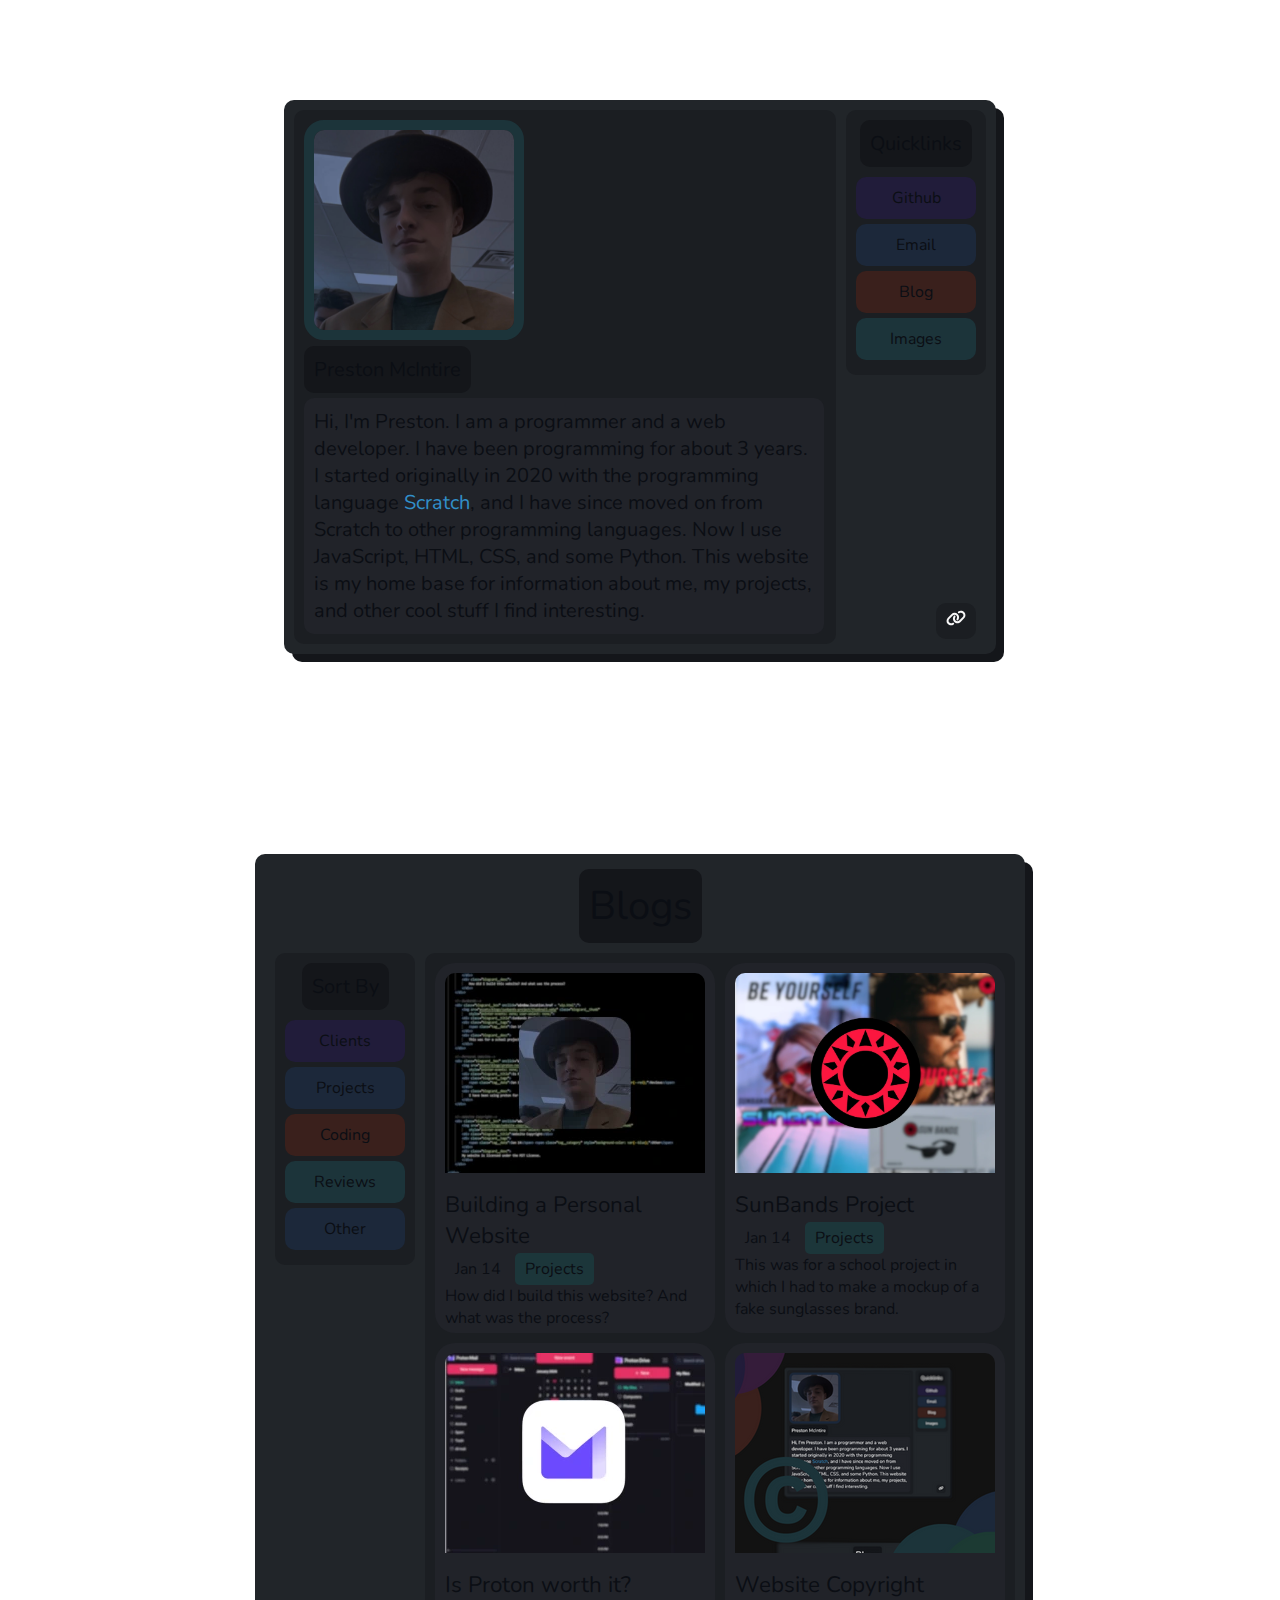
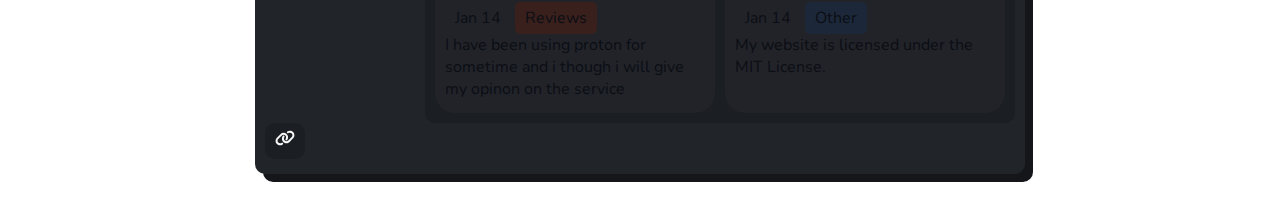
<file: index.html>
<!DOCTYPE html>
<html lang="en">

<head>
    <meta charset="UTF-8">
    <meta name="viewport" content="width=device-width, initial-scale=1.0">

    <title>Preston McIntire | Programmer Designer</title>
    <link rel="icon" href="assets/me.webp">

    <!--SEO/Meta-->
    <meta name="description"
        content="Hi, I'm Preston McIntire, and this is my personal website. I post cool projects and stuff I'm working on here.">
    <meta name="keywords"
        content="Coding, Developer, HTML, CSS, JS, Discord, Discord Bots, Discord.js, Node.js, Privacy, Web Dev, Preston McIntire">

    <!--Webcrawling-->
    <meta name="robots" content="index, follow"> <!--Allowed to crawl this page-->
    <meta name="robots" content="index, nofollow"> <!--Do not endorse links on this page-->

    <link rel="stylesheet" type="text/css" href="style.css" />

    <script type="text/javascript" src="script.js"></script>
</head>

<body>
    <!--About-Section-->
    <div class="about__sec" id="about-sec">
        <div class="about__box">
            <div class="info__sec">
                <img class="about__pfp" src="assets/me.webp" id="about__pfp" alt="Preston McIntire">
                <div class="about__nametag">Preston McIntire</div>
                <div class="about__desc">
                    Hi, I'm Preston. I am a programmer and a web developer. I have been programming for about 3 years. I
                    started originally in 2020 with the programming language <a
                        href="https://scratch.mit.edu">Scratch</a>,
                    and I have since moved on from Scratch to other programming languages. Now I use JavaScript, HTML,
                    CSS,
                    and some Python. This website is my home base for information about me, my projects, and other cool
                    stuff I find interesting.
                </div>
            </div>
        </div>
        <div class="quicklinks__box">
            <div class="quicklinks__title">Quicklinks</div>
            <div class="btn__quicklinks">
                <span class="btn__github"
                    onclick="window.location.href = 'https://github.com/PrestonMcintire';">Github</span>
                <span class="btn__email" onclick="window.location.href = 'mailto:contact@prestonmcintire.com';">Email</span>
                <span class="btn__blog" onclick="window.location.href = '../#blog-sec';">Blog</span>
                <span class="btn__img" onclick="window.location.href = '../index.html';">Images</span>
            </div>
        </div>
        <div class='about__sec-link'>
            <div class="seclink__btn"
                onclick="copyToClipboard('https://prestonmcintire.com#about-sec'); showNotification();">
                <img src="/assets/icons/link.svg" alt="Close Icon">
                <div class="notification" id="notification">
                    The link has been copied.
                </div>
            </div>
        </div>
    </div>
    </div>


    <!--Blog Section-->
    <div class="blog__sec" id="blog-sec">
        <div class="blog__title">Blogs</div>
        <div class="blog__content">
            <div class="blog__left">
                <div class="quicklinks__box">
                    <div class="sort__title">Sort By</div>
                    <div class="btn__sort">
                        <span class="btn__clients"
                            onclick="window.location.href = 'wip.html';">Clients</span>
                        <span class="btn__projects" onclick="window.location.href = 'wip.html';">Projects</span>
                        <span class="btn__coding" onclick="window.location.href = 'wip.html';">Coding</span>
                        <span class="btn__reviews" onclick="window.location.href = 'wip.html';">Reviews</span>
                        <span class="btn__other" onclick="window.location.href = 'wip.html';">Other</span>
                    </div>
                </div>
            </div>
            <div class="blog__right">
                <div class="blogcard__list">

                    <!--Personal Website-->
                    <div class="blogcard__box" onclick="window.location.href = 'wip.html';">
                        <img src="assets/blogs/personal-website/thumb-personal-website.webp" class="blogcard__thumb"
                            style="pointer-events: none; user-select: none;">
                        <div class="blogcard__title">Building a Personal Website</div>
                        <div class="blogcard__tags">
                            <span class="tag__date">Jan 14</span> <span class="tag__category">Projects</span>
                        </div>
                        <div class="blogcard__desc">
                            How did I build this website? And what was the process?
                        </div>
                    </div>

                    <!--SunBands-->
                    <div class="blogcard__box" onclick="window.location.href = 'wip.html';">
                        <img src="assets/blogs/sunbands-project/thumb-sunbands.webp" class="blogcard__thumb"
                            style="pointer-events: none; user-select: none;">
                        <div class="blogcard__title">SunBands Project</div>
                        <div class="blogcard__tags">
                            <span class="tag__date">Jan 14</span> <span class="tag__category">Projects</span>
                        </div>
                        <div class="blogcard__desc">
                            This was for a school project in which I had to make a mockup of a fake sunglasses brand.
                        </div>
                    </div>

                    <!--Proton-->
                    <div class="blogcard__box" onclick="window.location.href = 'wip.html';">
                        <img src="assets\blogs\proton-review\blogthumb-proton-review.webp" class="blogcard__thumb"
                            style="pointer-events: none; user-select: none;">
                        <div class="blogcard__title">Is Proton worth it?</div>
                        <div class="blogcard__tags">
                            <span class="tag__date">Jan 14</span> <span class="tag__category" style="background-color: var(--red);">Reviews</span>
                        </div>
                        <div class="blogcard__desc">
                            I have been using proton for sometime and i though i will give my opinon on the service
                        </div>
                    </div>


                    <!--Website Copyright-->
                    <div class="blogcard__box" onclick="window.location.href = 'wip.html';">
                        <img src="assets/blogs/website-copyright/Blog Thumb Website Copyright.png" class="blogcard__thumb"
                            style="pointer-events: none; user-select: none;">
                        <div class="blogcard__title">Website Copyright</div>
                        <div class="blogcard__tags">
                            <span class="tag__date">Jan 14</span> <span class="tag__category" style="background-color: var(--blue);">Other</span>
                        </div>
                        <div class="blogcard__desc">
                        My website is licensed under the MIT License.
                        </div>
                    </div>

                </div>
            </div>
        </div>
        <div class='blog__sect-link'>
            <div class="seclink__btn"
                onclick="copyToClipboard('https://prestonmcintire.com#blog-sec'); showNotification();">
                <img src="/assets/icons/link.svg" alt="Close Icon">
                <div class="notification" id="notification">
                    The link has been copied.
                </div>
            </div>
        </div>
    </div>
</body>

</html>
</file>
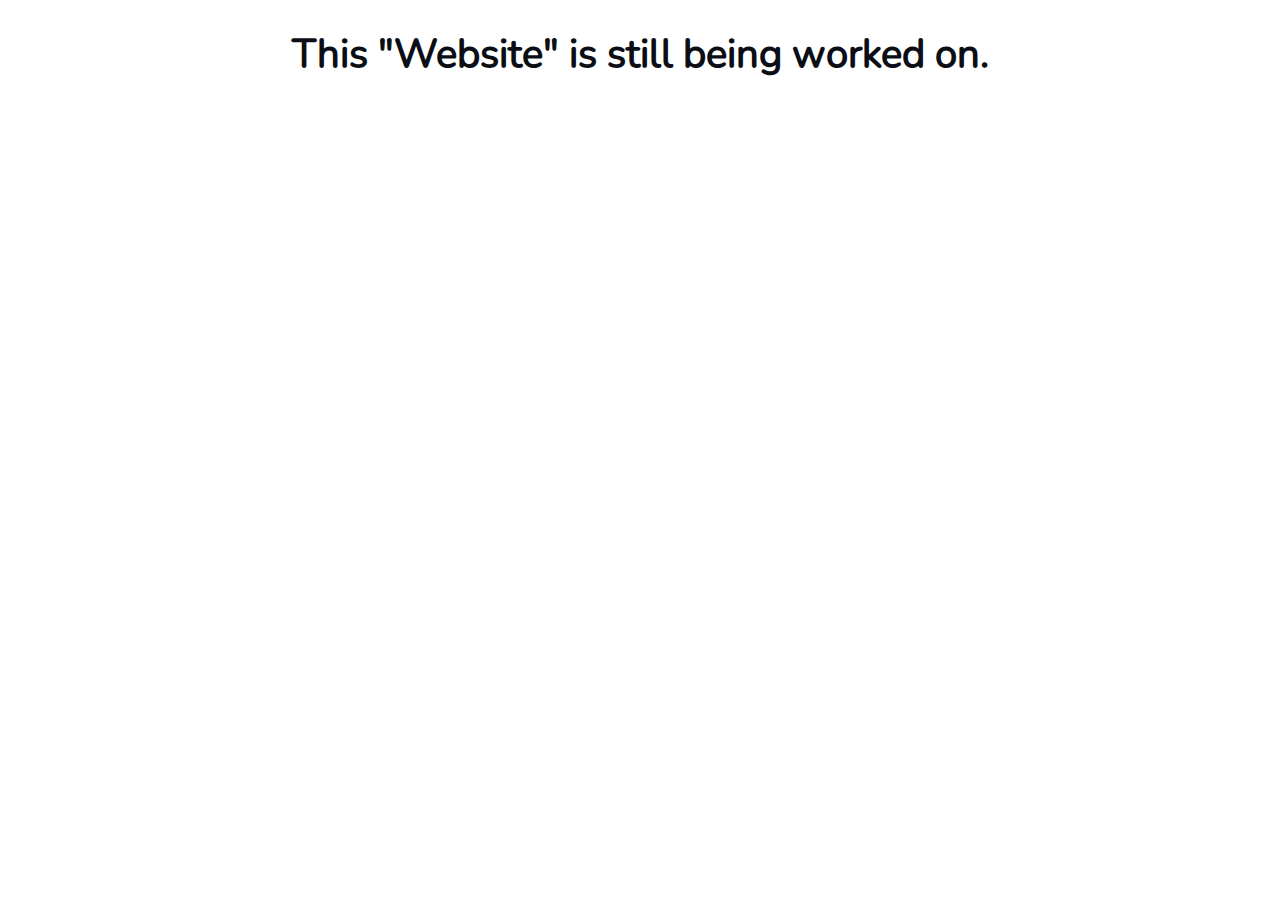
<file: wip.html>
<!DOCTYPE html>
<html lang="en">

<head>
    <meta charset="UTF-8">
    <meta name="viewport" content="width=device-width, initial-scale=1.0">

    <title>Preston McIntire | Programmer Designer</title>
    <link rel="icon" href="assets/me.webp">

    <!--SEO/Meta-->
    <meta name="description"
        content="Hi, I'm Preston McIntire, and this is my personal website. I post cool projects and stuff I'm working on here.">
    <meta name="keywords"
        content="Coding, Developer, HTML, CSS, JS, Discord, Discord Bots, Discord.js, Node.js, Privacy, Web Dev, Preston McIntire">



    <link rel="stylesheet" type="text/css" href="style.css" />

    <script type="text/javascript" src="script.js"></script>
</head>

<body>
   <h1 style="text-align: center; font-size: 40px;">This "Website" is still being worked on.</h1>
</body>

</html>
</file>
<file: style.css>
/* Fonts */
@font-face {
  font-display: swap;
  font-family: "Nunito";
  font-style: normal;
  font-weight: 400;
  src: url("/assets/fonts/nunito-v26-latin-regular.woff2") format("woff2");
}

@font-face {
  font-display: swap;
  font-family: "PT Mono";
  font-style: normal;
  font-weight: 400;
  src: url("/assets/fonts/pt-mono-v13-latin-regular.woff2") format("woff2");
}

/* Hyperlink */
a {
  color: #318fc9;
  text-decoration: none;
}

body,
footer {
  font-family: "Nunito", sans-serif;
}

footer {
  left: 0;
  bottom: 0;
  width: 100%;
  text-align: center;
  margin-top: 20px;
  margin-bottom: 10px;
  font-size: 21px;
}

:root {
  /* Color-Palette */

  /* Darkmode-Colors */
  --darkmode-bg: #121212;
  --darkmode-mainsec: #212529;
  --darkmode-innersec: #1b1e22;
  --darkmode-sectitle: #14161a;
  --darkmode-pgh: #212329;

  /* Lightmode-Colors */
  --lightmode-bg: #ffffff;

  /* Font-Colors */
  --dark-font: #0b0e14;
  --light-font: #f8f8f8;

  /* Colors */
  --red: #3a201c;
  --cyan: #1c343a;
  --green: #1c3a33;
  --blue: #1c283a;
  --purple: #211c3a;
  --lilac: #351c3a;
  --shadow: #00000040;
}

/* Darkmode/Lightmode */
@media (prefers-color-scheme: dark) {
  body {
    background-color: var(--darkmode-bg);
    color: var(--light-font);
  }
}

@media (prefers-color-scheme: light) {
  body {
    background-color: var(--lightmode-bg);
    color: var(--dark-font);
  }
}

/* Homepage */

/* About-sec */
.about__sec {
  margin: auto;
  margin-top: 100px;
  height: fit-content;
  width: fit-content;
  background-color: var(--darkmode-mainsec);
  border-radius: 10px;
  padding: 10px;
  display: flex;
  justify-content: space-between;
  position: relative;
  box-shadow: 8px 8px var(--darkmode-sectitle);
}

.about__sec-link,
.blog__sec-link {
  position: absolute;
  bottom: 10px;
  right: 20px;
  cursor: pointer;
}

.seclink__btn {
  text-align: center;
  height: fit-content;
  width: fit-content;
  background-color: var(--darkmode-innersec);
  border-radius: 10px;
  padding: 5px;
  margin-bottom: 5px;
  width: 30px;
}

.notification {
  position: fixed;
  bottom: 20px;
  right: 20px;
  background-color: var(--darkmode-mainsec);
  border-radius: 10px;
  color: #fff;
  padding: 10px;
  opacity: 0;
  visibility: hidden;
  transition: opacity 0.3s ease, visibility 0.3s ease;
}

.notification.show {
  opacity: 1;
  visibility: visible;
}

.info__sec {
  height: fit-content;
  width: 522px;
  background-color: var(--darkmode-innersec);
  border-radius: 10px;
  padding: 10px;
}

.about__pfp {
  height: 200px;
  border: 10px solid;
  border-radius: 20px;
}

.about__nametag {
  height: fit-content;
  width: fit-content;
  background-color: var(--darkmode-sectitle);
  border-radius: 10px;
  padding: 10px;
  font-size: 20px;
  margin-bottom: 5px;
}

.about__desc {
  font-family: "Nunito", sans-serif;
  height: fit-content;
  width: 500px;
  background-color: var(--darkmode-pgh);
  border-radius: 10px;
  padding: 10px;
  font-size: 20px;
}

/* Quicklinks */
.quicklinks__box {
  height: fit-content;
  width: fit-content;
  background-color: var(--darkmode-innersec);
  border-radius: 10px;
  padding: 10px;
  margin-left: 10px;
}

.quicklinks__title,
.sort__title {
  font-family: "Nunito", sans-serif;
  font-size: 20px;
  height: fit-content;
  width: fit-content;
  background-color: var(--darkmode-sectitle);
  border-radius: 10px;
  padding: 10px;
  margin: auto;
  margin-bottom: 10px;
}

.btn__quicklinks,
.btn__sort {
  display: flex;
  flex-direction: column;
}

.btn__github,
.btn__email,
.btn__blog,
.btn__img,
.btn__clients,
.btn__projects,
.btn__coding,
.btn__reviews,
.btn__other {
  font-family: "Nunito", sans-serif;
  height: fit-content;
  width: fit-content;
  border-radius: 10px;
  padding: 10px;
  margin-bottom: 5px;
  width: 100px;
  white-space: nowrap;
  text-align: center;
  cursor: pointer;
}

.btn__github,
.btn__clients {
  background-color: var(--purple);
}

.btn__email,
.btn__projects,
.btn__other {
  background-color: var(--blue);
}

.btn__blog,
.btn__coding {
  background-color: var(--red);
}

.btn__img,
.btn__reviews {
  background-color: var(--cyan);
}

/* Blog-Section */
.blog__sec {
  height: fit-content;
  width: fit-content;
  background-color: var(--darkmode-mainsec);
  border-radius: 10px;
  padding: 10px;
  margin: auto;
  margin-top: 200px;
  margin-bottom: 50px;
  box-shadow: 8px 8px var(--darkmode-sectitle);
}

.blog__title {
  font-family: "Nunito", sans-serif;
  font-size: 30px;
  height: fit-content;
  width: fit-content;
  background-color: var(--darkmode-sectitle);
  border-radius: 10px;
  padding: 10px;
  margin: auto;
  margin-bottom: 10px;
  text-align: center;
}

.blog__content {
  display: flex;
}

.blog__left {
  flex: 1;
}

.blog__right {
  flex: 1;
}

.blogcard__list {
  display: grid;
  grid-template-columns: 1fr 1fr;
  grid-gap: 10px;
  height: fit-content;
  width: fit-content;
  padding: 10px;
  border-radius: 10px;
  margin-left: 10px;
  background-color: var(--darkmode-innersec);
}

.blogcard__box {
  width: 260px;
  height: 350px;
  border-radius: 20px;
  padding: 10px;
  cursor: pointer;
  background-color: var(--darkmode-pgh);
}

.tag__date {
  height: fit-content;
  width: fit-content;
  border-radius: 5px;
  padding-top: 5px;
  padding-bottom: 5px;
  padding-left: 10px;
  padding-right: 10px;
  user-select: none;
  font-family: "Nunito", sans-serif;
}

.tag__category {
  height: fit-content;
  width: fit-content;
  background-color: #1c363a;
  border-radius: 5px;
  padding-top: 5px;
  padding-bottom: 5px;
  padding-left: 10px;
  padding-right: 10px;
  user-select: none;
  font-family: "Nunito", sans-serif;
}

.blogcard__thumb {
  object-fit: cover;
  width: 260px;
  height: 200px;
  border-radius: 10px;
  padding-bottom: 10px;
}

.blogcard__title {
  margin: auto;
  font-size: 1.4rem;
  padding-bottom: 2px;
  font-family: "Nunito", sans-serif;
}

.blogcard__tags {
  padding-top: 5px;
  display: inline-block;
  padding-bottom: 5px;
  user-select: none;
}

.blogcard__desc {
  height: fit-content;
  width: fit-content;
  padding: 5 px;
  margin: auto;
  padding-right: 10 px;
  font-family: "Nunito", sans-serif;
}

/*Blogs*/
.header__sec {
  background-color: var(--darkmode-mainsec);
  border-radius: 10px;
  height: fit-content;
  width: fit-content;
  margin-top: 5px;
  padding: 10px;
  margin: auto;
  box-shadow: 8px 8px var(--darkmode-sectitle);
}

header {
  text-align: center;
  display: flex;
  flex-direction: column;
  align-items: flex-start;
}

header img {
  margin: 0 auto;
  border: 5px solid var(--green);
  border-radius: 10px;
  object-fit: cover;
  width: 900px;
  height: 500px;
}

.blog__title {
  background-color: var(--darkmode-sectitle);
  border-radius: 10px;
  height: fit-content;
  width: fit-content;
  font-family: "Nunito", sans-serif;
  font-size: 40px;
  margin-top: 5px;
}

.blog__tags {
  margin-top: 20px;
}

.blog__date {
  margin-right: 10px;
  font-size: 20px;
  background-color: var(--darkmode-sectitle);
  padding: 5px 10px;
  height: fit-content;
  width: fit-content;
  border-radius: 5px;
  font-size: 20px;
}

.blog__category {
  background-color: #1c363a;
  color: white;
  padding: 5px 10px;
  height: fit-content;
  width: fit-content;
  background-color: var(--red);
  border-radius: 5px;
  font-size: 20px;
}

.blog__desc {
  background-color: var(--darkmode-innersec);
  border-radius: 10px;
  height: fit-content;
  width: 500px;
  margin-top: 5px;
  padding: 10px;
  margin: auto;
}

p {
  text-align: center;
  height: fit-content;
  width: 700px;
}

/*MIT*/
.mit__box{
    background-color: var(--darkmode-innersec);
  border-radius: 10px;
  height: fit-content;
  width: 800px;
  margin-top: 5px;
  padding: 10px;
  margin: auto;
}

/*Dashboard*/
.time {
  display: flex;
  justify-content: center;
  align-items: center;
  font-family: "Nunito", sans-serif;
  font-size: 100px;
  height: fit-content;
  width: fit-content;
  background-color: var(--darkmode-sectitle);
  border-radius: 10px;
  padding: 10px;
  margin: auto;
  margin-bottom: 10px;
  text-align: center;
  margin-top: 400px;
}
</file>
